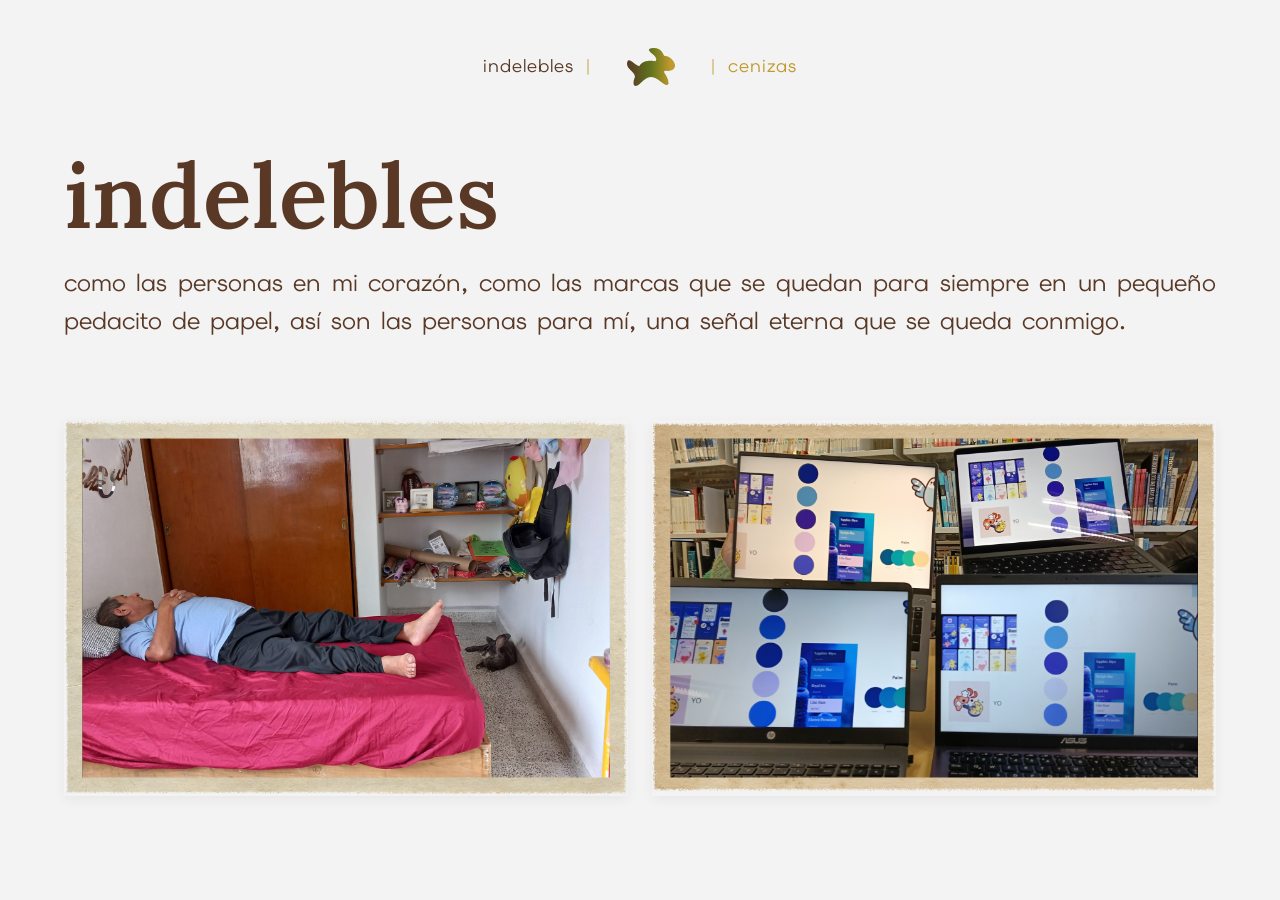
<file: indelebles.html>
<!DOCTYPE html>
<html lang="es">
<head>
    <meta charset="UTF-8">
    <meta name="viewport" content="width=device-width, initial-scale=1.0">
    <title>Indelebles</title>

    <link rel="icon" type="image/svg+xml" href="menu.svg">

    <link rel="stylesheet" href="indelebles.css">
    <link href="https://fonts.googleapis.com/css2?family=Elms+Sans&display=swap" rel="stylesheet">
    <link href="https://fonts.googleapis.com/css2?family=Lora:wght@600&display=swap" rel="stylesheet">
</head>

<body>

    <div class="page-container">
        
        <header class="main-header">
            <nav class="nav-navigation">
                <!-- Quitamos la clase 'active' para que recupere su color café natural -->
                <span class="nav-item">indelebles</span>
                
                <div class="nav-logo">
                    <a href="index.html">
                        <img src="menu.svg" alt="Inicio" class="logo-vector">
                    </a>
                </div>
                
                <!-- Se la agregamos al enlace de cenizas para que se vuelva amarillo -->
                <a href="cenizas.html" class="nav-item nav-link active">cenizas</a>
            </nav>
        </header>

        <main class="main-content">
            
            <section class="intro-section">
                <h1 class="project-title">indelebles</h1>
                <p class="project-description">
                    como las personas en mi corazón, como las marcas que se quedan para siempre en un pequeño pedacito de papel, así son las personas para mí, una señal eterna que se queda conmigo.
                </p>
            </section>

            <section class="gallery-grid">
                
                <figure class="gallery-item item-1">
                    <div class="flip-card-inner">
                        <div class="flip-card-front">
                            <img src="frontal_08.png" alt="Hombre recostado en cama">
                        </div>
                        <div class="flip-card-back">
                            <p class="fecha-recuerdo">17 de octubre de 2022</p>
                            <p>Mi abuelo siempre sostuvo que detestaba a mi conejita, sin embargo siempre dejaba la puerta de su cuarto abierta cuando tomaba su siesta por la tarde, aún sabiendo que ella iría a acompañarlo, tenían una relación rara, ella mordía sus cosas, él la correteaba por toda la casa, aún así; él seguía dejando cosas en el suelo para ella y ella seguía regresando cada vez que él dejaba de perseguirla, supongo que era un poco la manera en que ambos se querían, los dos siempre fueron un poco ariscos y gruñones, tal vez por eso era una interacción rara, no siempre los polos opuestos se atraen, a veces los polos iguales aprenden a convivir entre ellos.</p>
                        </div>
                    </div>
                </figure>

                <figure class="gallery-item item-2">
                    <div class="flip-card-inner">
                        <div class="flip-card-front">
                            <img src="frontal_09.png" alt="Pantallas mostrando paletas de color">
                        </div>
                        <div class="flip-card-back">
                            <p class="fecha-recuerdo">11 de marzo de 2026</p>
                            <p>ese día creo que me dí cuenta de algo, y es que habían pasado bastantes días sin que estuviera más de dos horas sola, siempre había alguien a mi lado: jime, dir, andys, no me habían dejado sola aún cuando llegaba muy temprano,  siempre estaban ahí, platicando, sonriendo, burlándose, regañando, mirando, callando, simplemente existiendo. me agradan mucho mis amigos, cada uno tiene una forma muy distinta de ver la vida, de enfrentar las situaciones, de reír, de llorar y de hablar, las diferencias entre nosotros han hecho más fuertes nuestras similitudes, me gusta encontrar puntos en común en nuestras diferencias, ¿eso las hace más valiosas? </p>
                        </div>
                    </div>
                </figure>

            </section>
        </main>

    </div>

    <div class="modal-overlay" id="overlay"></div>

    <script>
        const postales = document.querySelectorAll('.gallery-item');
        const overlay = document.getElementById('overlay');

        postales.forEach(postal => {
            postal.addEventListener('click', () => {
                if(postal.classList.contains('is-expanded')) {
                    postal.classList.toggle('is-flipped');
                } else {
                    postales.forEach(p => {
                        p.classList.remove('is-expanded');
                        p.classList.remove('is-flipped');
                    });
                    postal.classList.add('is-expanded');
                    overlay.classList.add('is-active');
                }
            });
        });

        overlay.addEventListener('click', () => {
            postales.forEach(p => {
                p.classList.remove('is-expanded');
                p.classList.remove('is-flipped'); 
            });
            overlay.classList.remove('is-active');
        });
    </script>

</body>
</html>
</file>
<file: indelebles.css>
/* ==========================================================================
   1. VARIABLES Y CONFIGURACIÓN DEL SISTEMA
   ========================================================================== */
:root {
    --color-bg: #f3f3f3;       
    --color-primary: #bf9a2c;  
    --color-dark: #593825;     
    --color-white: #ffffff;

    --font-heading: 'Lora', serif;
    --font-body: 'Elms Sans', sans-serif;

    --grid-columns: 12;
    --grid-gap: 24px;
    --max-width: 1484px; /* Lo igualamos al de cenizas.css */
}

*, *::before, *::after {
    box-sizing: border-box;
    margin: 0;
    padding: 0;
}

body {
    background-color: var(--color-bg);
    color: var(--color-primary); /* En indelebles.css puede que tengas el color dark, consérvalo */
    font-family: var(--font-body);
    font-size: 18px;
    line-height: 1.6;
    overflow-x: hidden;
    overflow-y: scroll; /* <-- Esta es la regla clave que elimina el salto */
}

/* ==========================================================================
   2. CONTENEDOR MAESTRO Y NAVEGACIÓN
   ========================================================================== */
.page-container {
    max-width: var(--max-width);
    margin: 0 auto;
    padding: 48px 64px; 
}

.main-header {
    width: 100%;
    margin-bottom: 64px;
}

.nav-navigation {
    display: flex;
    justify-content: center;
    align-items: center;
    gap: 16px;
    font-size: 18px;
    text-transform: lowercase;
}

.nav-item {
    color: var(--color-dark);
    letter-spacing: 1px;
}

.nav-link {
    text-decoration: none;
    transition: opacity 0.3s ease;
}

.nav-link:hover {
    opacity: 0.7;
}

.nav-item::before,
.nav-item::after {
    content: "|";
    margin: 0 12px;
    color: var(--color-primary);
    opacity: 0.7;
}

.nav-navigation .nav-item:first-child::before,
.nav-navigation .nav-item:last-child::after {
    content: "";
    margin: 0;
}

.nav-item.active {
    color: var(--color-primary);
    font-weight: normal; /* Cambiamos 600 por normal, o simplemente puedes borrar la línea */
}

/* Centrado vertical matemático del logo */
.nav-logo {
    display: flex;
    align-items: center;
    padding: 0 8px;
}

/* ESTA REGLA MATA EL ESPACIO FANTASMA */
.nav-logo a {
    display: flex; 
    align-items: center;
    text-decoration: none;
}

/* Le quitamos cualquier margen por defecto a la imagen */
.nav-logo a img {
    display: block; 
    width: 48px;
    height: auto;
}

/* ==========================================================================
   3. INTRODUCCIÓN
   ========================================================================== */
.intro-section {
    display: grid;
    grid-template-columns: repeat(var(--grid-columns), 1fr);
    column-gap: var(--grid-gap);
    margin-bottom: 80px;
}

.project-title {
    grid-column: 1 / span 4;
    font-family: var(--font-heading);
    font-size: 90px; /* Homologado con cenizas.css */
    font-weight: 600;
    line-height: 1;
    color: var(--color-dark);
}

.project-description {
    grid-column: 1 / -1; 
    margin-top: 24px;
    font-size: 24px;
    color: var(--color-dark);
    text-align: justify;
    max-width: 100%;
}

/* ==========================================================================
   4. GALERÍA EN RETÍCULA 
   ========================================================================== */
.gallery-grid {
    display: grid;
    grid-template-columns: repeat(var(--grid-columns), 1fr);
    column-gap: var(--grid-gap);
    row-gap: 48px; 
    align-items: start;
}

.gallery-item {
    background-color: transparent; 
    padding: 0; 
    border: none; 
    box-shadow: 0 4px 12px rgba(0, 0, 0, 0.05); 
    transition: transform 0.3s ease;
    cursor: pointer; 
    perspective: 1000px; 
}

/* --- POSICIONAMIENTO DE LAS 3 POSTALES --- */
.item-1 {
    grid-column: 1 / span 6;
    grid-row: 1; 
}

.item-2 {
    grid-column: 7 / span 6;
    grid-row: 1; 
}

.item-3 {
    grid-column: 1 / span 6;
    grid-row: 2; 
    margin-top: 24px; /* Un poco de separación con la postal de arriba */
}

/* ==========================================================================
   5. MECANISMO FLIP CARD
   ========================================================================== */
.flip-card-inner {
    position: relative;
    width: 100%;
    height: 100%;
    text-align: center;
    transition: transform 0.8s cubic-bezier(0.4, 0, 0.2, 1); 
    transform-style: preserve-3d; 
}

.flip-card-front, 
.flip-card-back {
    width: 100%;
    -webkit-backface-visibility: hidden; 
    backface-visibility: hidden; 
}

.flip-card-front {
    position: relative; 
}

.flip-card-front img {
    width: 100%;
    height: auto; 
    display: block;
    object-fit: cover;
}

.flip-card-back {
    position: absolute; 
    top: 0;
    left: 0;
    height: 100%;
    width: 100%;
    background-size: cover; 
    background-position: center; 
    background-repeat: no-repeat; 
    color: var(--color-dark);
    transform: rotateY(180deg);
    padding: 32px;
    display: flex;
    flex-direction: column;
    justify-content: center;
    align-items: flex-start;
    text-align: left;
    border: none; 
}

.fecha-recuerdo {
    font-weight: bold;
    margin-bottom: 16px;
    font-size: 20px;
}

/* ==========================================================================
   6. MODO ENFOQUE (POSTAL EXPANDIDA)
   ========================================================================== */
.modal-overlay {
    position: fixed;
    top: 0;
    left: 0;
    width: 100vw;
    height: 100vh;
    background-color: #593825; 
    z-index: 99;
    opacity: 0;
    pointer-events: none;
    transition: opacity 0.4s ease;
}

.modal-overlay.is-active {
    opacity: 50%;
    pointer-events: auto;
}

.gallery-item.is-expanded {
    position: fixed;
    top: 50%;
    left: 50%;
    transform: translate(-50%, -50%);
    width: 90vw;
    max-width: 800px; 
    height: auto; 
    z-index: 100;
    margin: 0; 
    cursor: pointer;
}

.gallery-item.is-expanded .flip-card-front img {
    width: 100%;
    height: auto;
    max-height: 85vh; 
    object-fit: contain; 
}

.gallery-item:hover .flip-card-inner {
    transform: none; 
}

.gallery-item.is-expanded.is-flipped .flip-card-inner {
    transform: rotateY(180deg);
}

.gallery-item.is-expanded .flip-card-front,
.gallery-item.is-expanded .flip-card-back {
    height: 100%;
}

/* ==========================================================================
   7. TEXTURAS INDIVIDUALES PARA LA CARA B 
   ========================================================================== */
.item-1 .flip-card-back {
    background-image: url('reves_08.png'); 
}

.item-2 .flip-card-back {
    background-image: url('reves_09.png'); 
}

.item-3 .flip-card-back {
    background-image: url('reves_10.png'); 
}
</file>
